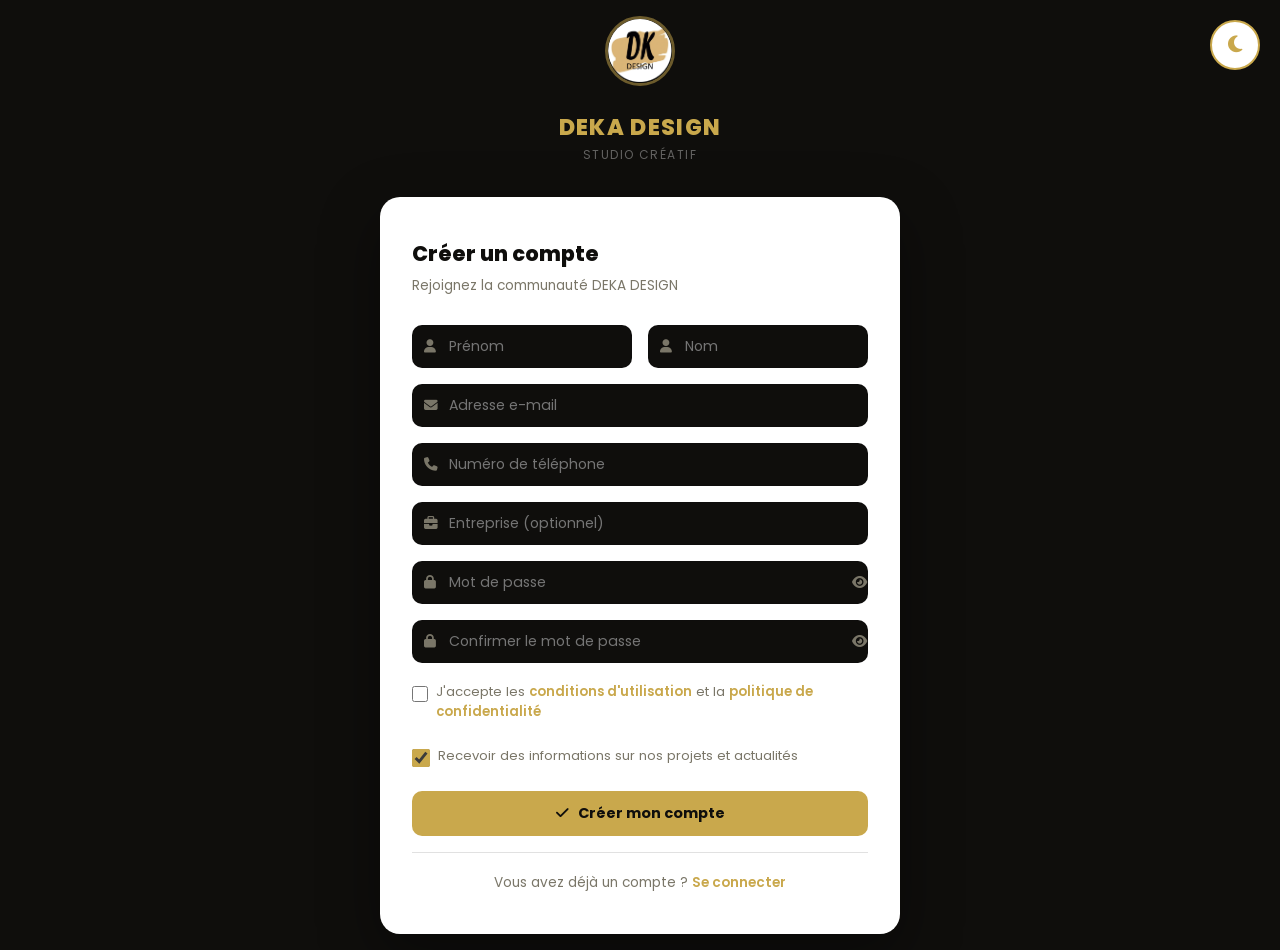
<file: pages/inscription.html>
<!DOCTYPE html>
<html lang="fr">
<head>
<meta charset="UTF-8">
<meta name="viewport" content="width=device-width, initial-scale=1.0">
<title>Inscription — DEKA DESIGN</title>
<link rel="stylesheet" href="../assets/css/global.css">
<link rel="stylesheet" href="https://cdnjs.cloudflare.com/ajax/libs/font-awesome/6.5.0/css/all.min.css">
<style>
  :root {
    --bg-primary: var(--ink);
    --bg-secondary: #fff;
    --text-primary: var(--ink);
    --text-secondary: var(--text-muted);
    --border-color: var(--border);
    --logo-text: rgba(255,255,255,0.35);
  }

  body.light-mode {
    --bg-primary: #f5f5f5;
    --bg-secondary: var(--ink);
    --text-primary: var(--ink);
    --text-secondary: rgba(15,14,12,0.6);
    --border-color: rgba(15,14,12,0.15);
    --logo-text: rgba(15,14,12,0.5);
  }

  body { background: var(--bg-primary); display: flex; align-items: center; justify-content: center; min-height: 100vh; padding: 1rem; transition: background 0.3s; }

  .inscription-wrap {
    width: 100%; max-width: 520px;
  }

  /* Logo centré */
  .inscription-logo {
    text-align: center; margin-bottom: 2rem;
  }
  .inscription-logo img {
    width: 70px; height: 70px; border-radius: 50%;
    object-fit: cover; border: 3px solid rgba(201,168,76,0.5);
    margin-bottom: 1rem;
  }
  .inscription-logo .name {
    font-family: 'Poppins', sans-serif; font-size: 1.4rem;
    font-weight: 800; color: var(--gold);
    letter-spacing: 0.06em;
  }
  .inscription-logo .sub {
    font-size: 0.75rem; color: var(--logo-text);
    letter-spacing: 0.12em; text-transform: uppercase;
    transition: color 0.3s;
  }

  /* Card inscription */
  .inscription-card {
    background: var(--bg-secondary); border-radius: 20px;
    padding: 2.5rem 2rem; box-shadow: 0 20px 60px rgba(0,0,0,0.4);
    transition: background 0.3s, box-shadow 0.3s;
  }
  .inscription-card h2 {
    font-family: 'Poppins', sans-serif; font-size: 1.3rem;
    font-weight: 800; margin-bottom: 0.3rem; color: var(--text-primary);
    transition: color 0.3s;
  }
  .inscription-card .sub { 
    font-size: 0.85rem; color: var(--text-secondary); margin-bottom: 1.8rem;
    transition: color 0.3s;
  }

  /* Messages */
  .inscription-success {
    background: var(--success-bg); color: var(--success);
    border-radius: 10px; padding: 10px 14px;
    font-size: 0.82rem; margin-bottom: 1rem; display: none;
  }
  .inscription-success.show { display: flex; align-items: center; gap: 8px; }

  .inscription-error {
    background: var(--danger-bg); color: var(--danger);
    border-radius: 10px; padding: 10px 14px;
    font-size: 0.82rem; margin-bottom: 1rem; display: none;
  }
  .inscription-error.show { display: flex; align-items: center; gap: 8px; }

  /* Input wrapper avec icône */
  .input-wrap { position: relative; margin-bottom: 1rem; }
  .input-wrap i {
    position: absolute; left: 12px; top: 50%; transform: translateY(-50%);
    color: var(--text-secondary); font-size: 0.85rem; z-index: 1;
    pointer-events: none;
    transition: color 0.3s;
  }
  .input-wrap .form-input { 
    padding-left: 36px;
    padding-right: 36px;
    background: var(--bg-primary);
    color: var(--text-primary);
    border-color: var(--border-color);
    transition: background 0.3s, color 0.3s, border-color 0.3s;
  }
  body.light-mode .input-wrap .form-input {
    background: #fff;
  }
  .input-wrap .toggle-pwd {
    position: absolute; right: 12px; top: 50%; transform: translateY(-50%);
    background: none; border: none; cursor: pointer;
    color: var(--text-secondary); font-size: 0.85rem; z-index: 2;
    padding: 4px 8px;
    transition: color 0.3s;
  }
  .input-wrap .toggle-pwd:hover { color: var(--text-primary); }

  /* Groupe d'inputs côte à côte */
  .input-group {
    display: grid; grid-template-columns: 1fr 1fr; gap: 1rem; margin-bottom: 1rem;
  }
  .input-group .input-wrap { margin-bottom: 0; }

  /* Checkbox */
  .checkbox-wrap {
    display: flex; align-items: flex-start; gap: 8px;
    margin: 1.2rem 0 1.5rem;
  }
  .checkbox-wrap input[type="checkbox"] {
    width: 18px; height: 18px; margin-top: 3px;
    cursor: pointer; accent-color: var(--gold);
  }
  .checkbox-wrap label {
    font-size: 0.82rem; color: var(--text-secondary);
    cursor: pointer; line-height: 1.5;
    transition: color 0.3s;
  }
  .checkbox-wrap label a {
    color: var(--gold); text-decoration: none; font-weight: 600;
  }
  .checkbox-wrap label a:hover { text-decoration: underline; }

  /* Bouton submit */
  .btn-submit {
    width: 100%; padding: 12px; border-radius: 10px;
    background: var(--gold); color: var(--text-primary);
    border: none; font-family: 'Poppins', sans-serif;
    font-size: 0.9rem; font-weight: 700;
    cursor: pointer; transition: all 0.2s;
    margin-bottom: 1rem;
  }
  .btn-submit:hover { background: var(--gold-dark); color: #fff; }
  .btn-submit:active { transform: scale(0.98); }

  /* Lien de connexion */
  .inscription-footer {
    text-align: center; border-top: 1px solid var(--border-color); padding-top: 1.2rem;
    font-size: 0.85rem; color: var(--text-secondary);
    transition: border-color 0.3s, color 0.3s;
  }
  .inscription-footer a {
    color: var(--gold); font-weight: 600; text-decoration: none;
  }
  .inscription-footer a:hover { text-decoration: underline; }

  /* Force password */
  .pwd-strength {
    display: flex; gap: 4px; margin-top: 6px;
  }
  .pwd-bar {
    flex: 1; height: 4px; border-radius: 2px;
    background: var(--border-color); transition: all 0.2s;
  }
  .pwd-text {
    font-size: 0.7rem; margin-top: 4px; font-weight: 600;
  }

  /* Toggle thème */
  .theme-toggle {
    position: fixed; top: 20px; right: 20px; z-index: 1000;
  }
  .theme-toggle button {
    width: 50px; height: 50px; border-radius: 50%;
    border: 2px solid var(--gold);
    background: var(--bg-secondary);
    color: var(--gold);
    font-size: 1.2rem;
    cursor: pointer;
    transition: all 0.3s;
    display: flex; align-items: center; justify-content: center;
  }
  .theme-toggle button:hover {
    background: var(--gold);
    color: var(--bg-secondary);
    transform: scale(1.1);
  }

  /* Responsive */
  @media (max-width: 640px) {
    .inscription-card { padding: 2rem 1.5rem; }
    .input-group { grid-template-columns: 1fr; }
    .theme-toggle { top: 10px; right: 10px; }
    .theme-toggle button { width: 45px; height: 45px; font-size: 1rem; }
  }
</style>
</head>
<body>
  <!-- Toggle thème -->
  <div class="theme-toggle">
    <button id="themeToggleBtn" title="Changer de thème" onclick="toggleTheme()">
      <i class="fas fa-moon"></i>
    </button>
  </div>

  <div class="inscription-wrap">
    <!-- Logo -->
    <div class="inscription-logo">
      <img src="../assets/images/logo.png" alt="DEKA DESIGN">
      <div class="name">DEKA DESIGN</div>
      <div class="sub">Studio Créatif</div>
    </div>

    <!-- Carte d'inscription -->
    <div class="inscription-card">
      <h2>Créer un compte</h2>
      <p class="sub">Rejoignez la communauté DEKA DESIGN</p>

      <!-- Messages -->
      <div class="inscription-success" id="successMsg">
        <i class="fas fa-check-circle"></i>
        <span>Inscription réussie ! Vous pouvez maintenant vous connecter.</span>
      </div>
      <div class="inscription-error" id="errorMsg">
        <i class="fas fa-exclamation-circle"></i>
        <span id="errorText">Une erreur est survenue. Veuillez réessayer.</span>
      </div>

      <!-- Formulaire -->
      <form id="inscriptionForm">
        <!-- Nom et Prénom -->
        <div class="input-group">
          <div class="input-wrap">
            <i class="fas fa-user"></i>
            <input 
              type="text" 
              class="form-input" 
              id="firstName" 
              placeholder="Prénom"
              required
            >
          </div>
          <div class="input-wrap">
            <i class="fas fa-user"></i>
            <input 
              type="text" 
              class="form-input" 
              id="lastName" 
              placeholder="Nom"
              required
            >
          </div>
        </div>

        <!-- Email -->
        <div class="input-wrap">
          <i class="fas fa-envelope"></i>
          <input 
            type="email" 
            class="form-input" 
            id="email" 
            placeholder="Adresse e-mail"
            required
          >
        </div>

        <!-- Téléphone -->
        <div class="input-wrap">
          <i class="fas fa-phone"></i>
          <input 
            type="tel" 
            class="form-input" 
            id="phone" 
            placeholder="Numéro de téléphone"
            pattern="[0-9+\-\s]+"
          >
        </div>

        <!-- Entreprise -->
        <div class="input-wrap">
          <i class="fas fa-briefcase"></i>
          <input 
            type="text" 
            class="form-input" 
            id="company" 
            placeholder="Entreprise (optionnel)"
          >
        </div>

        <!-- Mot de passe -->
        <div class="input-wrap">
          <i class="fas fa-lock"></i>
          <input 
            type="password" 
            class="form-input" 
            id="password" 
            placeholder="Mot de passe"
            required
          >
          <button type="button" class="toggle-pwd" id="togglePwd">
            <i class="fas fa-eye"></i>
          </button>
          <div class="pwd-strength" id="pwdStrength" style="display:none;">
            <div class="pwd-bar" id="bar1"></div>
            <div class="pwd-bar" id="bar2"></div>
            <div class="pwd-bar" id="bar3"></div>
          </div>
          <div class="pwd-text" id="pwdText" style="color:var(--text-muted); display:none;"></div>
        </div>

        <!-- Confirmation mot de passe -->
        <div class="input-wrap">
          <i class="fas fa-lock"></i>
          <input 
            type="password" 
            class="form-input" 
            id="confirmPassword" 
            placeholder="Confirmer le mot de passe"
            required
          >
          <button type="button" class="toggle-pwd" id="toggleConfirmPwd">
            <i class="fas fa-eye"></i>
          </button>
        </div>

        <!-- Conditions d'utilisation -->
        <div class="checkbox-wrap">
          <input 
            type="checkbox" 
            id="acceptTerms" 
            required
          >
          <label for="acceptTerms">
            J'accepte les <a href="#" target="_blank">conditions d'utilisation</a> et la <a href="#" target="_blank">politique de confidentialité</a>
          </label>
        </div>

        <!-- Newsletter -->
        <div class="checkbox-wrap">
          <input 
            type="checkbox" 
            id="newsletter" 
            checked
          >
          <label for="newsletter">
            Recevoir des informations sur nos projets et actualités
          </label>
        </div>

        <!-- Bouton soumettre -->
        <button type="submit" class="btn-submit">
          <i class="fas fa-check" style="margin-right:6px;"></i>
          Créer mon compte
        </button>
      </form>

      <!-- Pied de page -->
      <div class="inscription-footer">
        Vous avez déjà un compte ? 
        <a href="login.html">Se connecter</a>
      </div>
    </div>
  </div>

  <!-- Scripts -->
  <script>
    const form = document.getElementById('inscriptionForm');
    const successMsg = document.getElementById('successMsg');
    const errorMsg = document.getElementById('errorMsg');
    const errorText = document.getElementById('errorText');
    const togglePwd = document.getElementById('togglePwd');
    const toggleConfirmPwd = document.getElementById('toggleConfirmPwd');
    const passwordInput = document.getElementById('password');
    const confirmPasswordInput = document.getElementById('confirmPassword');
    const pwdStrength = document.getElementById('pwdStrength');
    const pwdText = document.getElementById('pwdText');
    const acceptTerms = document.getElementById('acceptTerms');

    // Afficher/masquer le mot de passe
    togglePwd.addEventListener('click', (e) => {
      e.preventDefault();
      const icon = togglePwd.querySelector('i');
      if (passwordInput.type === 'password') {
        passwordInput.type = 'text';
        icon.classList.remove('fa-eye');
        icon.classList.add('fa-eye-slash');
      } else {
        passwordInput.type = 'password';
        icon.classList.remove('fa-eye-slash');
        icon.classList.add('fa-eye');
      }
    });

    toggleConfirmPwd.addEventListener('click', (e) => {
      e.preventDefault();
      const icon = toggleConfirmPwd.querySelector('i');
      if (confirmPasswordInput.type === 'password') {
        confirmPasswordInput.type = 'text';
        icon.classList.remove('fa-eye');
        icon.classList.add('fa-eye-slash');
      } else {
        confirmPasswordInput.type = 'password';
        icon.classList.remove('fa-eye-slash');
        icon.classList.add('fa-eye');
      }
    });

    // Vérifier la force du mot de passe
    function checkPasswordStrength(pwd) {
      let strength = 0;
      const bars = [
        document.getElementById('bar1'),
        document.getElementById('bar2'),
        document.getElementById('bar3')
      ];

      if (pwd.length >= 8) strength++;
      if (/[a-z]/.test(pwd) && /[A-Z]/.test(pwd)) strength++;
      if (/[0-9]/.test(pwd) || /[!@#$%^&*]/.test(pwd)) strength++;

      bars.forEach((bar, i) => {
        if (i < strength) {
          bar.style.background = strength === 1 ? '#f39c12' : strength === 2 ? '#3498db' : '#27ae60';
        } else {
          bar.style.background = 'var(--surface2)';
        }
      });

      const texts = ['Faible', 'Moyen', 'Fort'];
      const colors = ['#f39c12', '#3498db', '#27ae60'];
      pwdText.textContent = texts[strength - 1] || '';
      pwdText.style.color = colors[strength - 1] || 'var(--text-muted)';

      return strength >= 2;
    }

    passwordInput.addEventListener('input', (e) => {
      pwdStrength.style.display = e.target.value ? 'flex' : 'none';
      pwdText.style.display = e.target.value ? 'block' : 'none';
      if (e.target.value) checkPasswordStrength(e.target.value);
    });

    // Validation et soumission
    form.addEventListener('submit', (e) => {
      e.preventDefault();
      successMsg.classList.remove('show');
      errorMsg.classList.remove('show');

      const firstName = document.getElementById('firstName').value.trim();
      const lastName = document.getElementById('lastName').value.trim();
      const email = document.getElementById('email').value.trim();
      const password = passwordInput.value;
      const confirmPassword = confirmPasswordInput.value;

      // Validations
      if (!firstName || !lastName) {
        errorText.textContent = 'Veuillez entrer votre nom et prénom.';
        errorMsg.classList.add('show');
        return;
      }

      if (!email.match(/^[^\s@]+@[^\s@]+\.[^\s@]+$/)) {
        errorText.textContent = 'Veuillez entrer une adresse e-mail valide.';
        errorMsg.classList.add('show');
        return;
      }

      if (password.length < 8) {
        errorText.textContent = 'Le mot de passe doit avoir au moins 8 caractères.';
        errorMsg.classList.add('show');
        return;
      }

      if (password !== confirmPassword) {
        errorText.textContent = 'Les mots de passe ne correspondent pas.';
        errorMsg.classList.add('show');
        return;
      }

      if (!acceptTerms.checked) {
        errorText.textContent = 'Vous devez accepter les conditions d\'utilisation.';
        errorMsg.classList.add('show');
        return;
      }

      // Si tout est valide
      console.log({
        firstName,
        lastName,
        email,
        phone: document.getElementById('phone').value,
        company: document.getElementById('company').value,
        newsletter: document.getElementById('newsletter').checked
      });

      successMsg.classList.add('show');
      form.reset();
      pwdStrength.style.display = 'none';
      pwdText.style.display = 'none';

      setTimeout(() => {
        // window.location.href = 'espace-client.html';
      }, 2000);
    });
  </script>
  <!-- Script de gestion du thème global -->
  <script src="../assets/js/theme.js"></script>

</body>
</html>
</file>
<file: assets/css/global.css>
/* ================================================================
   DEKA DESIGN — Feuille de style globale
   Partagée par toutes les pages du projet
================================================================ */

@import url('https://fonts.googleapis.com/css2?family=Poppins:wght@300;400;500;600;700;800&display=swap');

/* ===== VARIABLES ===== */
:root {
  --gold:       #C9A84C;
  --gold-light: #F0D080;
  --gold-dark:  #8A6A1E;
  --ink:        #0F0E0C;
  --ink-soft:   #1E1C18;
  --surface:    #F7F5F0;
  --surface2:   #EDEAE2;
  --border:     rgba(15,14,12,0.12);
  --text-muted: #7A7668;
  --success:    #065F46;
  --success-bg: #D1FAE5;
  --danger:     #991B1B;
  --danger-bg:  #FEE2E2;
  --warning:    #92400E;
  --warning-bg: #FEF3C7;
  --info:       #1E40AF;
  --info-bg:    #DBEAFE;
}

/* Mode clair */
body.light-mode {
  background: #f5f5f5;
  color: var(--ink);
}

body.light-mode .topbar {
  background: var(--surface);
  border-bottom: 1px solid var(--border);
  box-shadow: none;
}

body.light-mode .topbar-logo-text .brand-name {
  color: var(--gold);
}

body.light-mode .topbar-logo-text .brand-sub {
  color: var(--ink-soft);
}

body.light-mode .nav-link {
  color: var(--text-muted);
}

body.light-mode .nav-link:hover {
  color: var(--gold);
}

body.light-mode .user-badge {
  color: var(--text-muted);
}

/* ===== RESET ===== */
*, *::before, *::after { box-sizing: border-box; margin: 0; padding: 0; }
html { scroll-behavior: smooth; }
body {
  font-family: 'Poppins', sans-serif;
  background: var(--surface);
  color: var(--ink);
  min-height: 100vh;
  line-height: 1.6;
}
h1, h2, h3, h4, .brand { font-family: 'Poppins', sans-serif; }
a { color: inherit; text-decoration: none; }
img { max-width: 100%; }

/* ===== SCROLLBAR ===== */
::-webkit-scrollbar { width: 5px; }
::-webkit-scrollbar-track { background: var(--surface); }
::-webkit-scrollbar-thumb { background: var(--gold); border-radius: 4px; }

/* ===== TOPBAR ===== */
.topbar {
  position: sticky; top: 0; z-index: 200;
  background: var(--ink);
  border-bottom: 1px solid rgba(201,168,76,0.3);
  display: flex; align-items: center; justify-content: space-between;
  padding: 0 2rem; height: 64px;
  box-shadow: 0 2px 20px rgba(0,0,0,0.3);
}
.topbar-logo {
  display: flex; align-items: center; gap: 10px;
  cursor: pointer; text-decoration: none;
}
.topbar-logo img {
  height: 44px; width: 44px;
  border-radius: 50%; object-fit: cover;
  border: 2px solid rgba(201,168,76,0.5);
  transition: border-color 0.2s;
}
.topbar-logo:hover img { border-color: var(--gold); }
.topbar-logo-text { display: flex; flex-direction: column; line-height: 1.1; }
.topbar-logo-text .brand-name {
  font-family: 'Poppins', sans-serif; font-size: 1rem; font-weight: 800;
  color: var(--gold); letter-spacing: 0.06em;
}
.topbar-logo-text .brand-sub {
  font-size: 0.58rem; color: rgba(255,255,255,0.4);
  letter-spacing: 0.14em; text-transform: uppercase;
}

/* Nav links */
.topbar-nav { display: flex; align-items: center; gap: 4px; }
.nav-link {
  display: flex; align-items: center; gap: 6px;
  padding: 7px 16px; border-radius: 25px;
  font-size: 0.78rem; font-weight: 600;
  letter-spacing: 0.04em; text-transform: uppercase;
  color: rgba(255,255,255,0.5);
  transition: all 0.2s; border: none; background: transparent;
  cursor: pointer; text-decoration: none;
}
.nav-link:hover { color: rgba(255,255,255,0.9); }
.nav-link.active {
  background: var(--gold); color: var(--ink);
}
.nav-link i { font-size: 0.8rem; }

/* User badge */
.user-badge {
  display: flex; align-items: center; gap: 8px;
  font-size: 0.82rem; color: rgba(255,255,255,0.75);
  position: relative;
}
.avatar {
  width: 34px; height: 34px; border-radius: 50%;
  background: linear-gradient(135deg, var(--gold), var(--gold-dark));
  display: flex; align-items: center; justify-content: center;
  font-size: 0.72rem; font-weight: 800; color: var(--ink);
  cursor: pointer; border: 2px solid transparent;
  transition: border-color 0.2s;
}
.avatar:hover { border-color: var(--gold); }
.user-dropdown {
  display: none; position: absolute; top: 44px; right: 0;
  background: #fff; border: 1px solid var(--border);
  border-radius: 12px; min-width: 200px;
  box-shadow: 0 8px 40px rgba(0,0,0,0.15);
  overflow: hidden; z-index: 300;
}
.user-dropdown.open { display: block; }
.user-dropdown-header {
  padding: 12px 16px;
  background: var(--ink); color: #fff;
}
.user-dropdown-header .ud-name { font-family: 'Poppins', sans-serif; font-size: 0.9rem; font-weight: 700; }
.user-dropdown-header .ud-email { font-size: 0.72rem; color: rgba(255,255,255,0.5); }
.user-dropdown a, .user-dropdown button {
  display: flex; align-items: center; gap: 10px;
  padding: 10px 16px; font-size: 0.83rem;
  color: var(--ink); background: none; border: none;
  width: 100%; cursor: pointer; transition: background 0.15s;
  text-decoration: none;
}
.user-dropdown a:hover, .user-dropdown button:hover { background: var(--surface); }
.user-dropdown a i, .user-dropdown button i { color: var(--gold-dark); width: 14px; }
.user-dropdown .logout-btn { color: var(--danger); border-top: 1px solid var(--border); }
.user-dropdown .logout-btn i { color: var(--danger); }

/* ===== CARDS ===== */
.card {
  background: #fff; border: 1px solid var(--border);
  border-radius: 16px; padding: 1.5rem;
}
.card-title {
  font-family: 'Poppins', sans-serif; font-size: 1rem; font-weight: 700;
  margin-bottom: 1.2rem;
  display: flex; align-items: center; gap: 8px;
}
.card-title i { color: var(--gold); font-size: 0.9rem; }

/* ===== STAT CARDS ===== */
.stat-card {
  background: var(--ink); border-radius: 16px;
  padding: 1.4rem; color: #fff; position: relative; overflow: hidden;
}
.stat-card::after {
  content: ''; position: absolute; bottom: -20px; right: -20px;
  width: 80px; height: 80px;
  background: rgba(201,168,76,0.15); border-radius: 50%;
}
.stat-label { font-size: 0.72rem; text-transform: uppercase; letter-spacing: 0.08em; color: rgba(255,255,255,0.45); margin-bottom: 6px; }
.stat-value { font-family: 'Poppins', sans-serif; font-size: 2rem; font-weight: 800; color: var(--gold); }
.stat-sub { font-size: 0.75rem; color: rgba(255,255,255,0.5); margin-top: 4px; }

/* ===== BOUTONS ===== */
.btn {
  display: inline-flex; align-items: center; gap: 7px;
  padding: 10px 20px; border-radius: 10px;
  font-family: 'Poppins', sans-serif;
  font-size: 0.85rem; font-weight: 600;
  cursor: pointer; border: none; transition: all 0.2s;
  text-decoration: none;
}
.btn-gold    { background: var(--gold); color: var(--ink); }
.btn-gold:hover { background: var(--gold-dark); color: #fff; }
.btn-dark    { background: var(--ink); color: var(--gold); }
.btn-dark:hover { background: #2c2a22; }
.btn-outline { background: transparent; border: 1.5px solid var(--border); color: var(--ink); }
.btn-outline:hover { border-color: var(--gold); color: var(--gold-dark); }
.btn-danger  { background: var(--danger-bg); color: var(--danger); }
.btn-danger:hover { background: #e74c3c; color: #fff; }
.btn-sm { padding: 6px 14px; font-size: 0.78rem; }
.btn-lg { padding: 14px 32px; font-size: 0.95rem; font-weight: 700; }

/* ===== FORMULAIRES ===== */
.form-group { margin-bottom: 1rem; }
.form-label {
  display: block; font-size: 0.78rem; font-weight: 600;
  margin-bottom: 5px; color: var(--text-muted);
  text-transform: uppercase; letter-spacing: 0.05em;
}
.form-input, .form-select, .form-textarea {
  width: 100%; border: 1px solid var(--border);
  border-radius: 10px; padding: 10px 14px;
  font-family: 'Poppins', sans-serif; font-size: 0.88rem;
  background: var(--surface); transition: border-color 0.2s;
  outline: none; color: var(--ink);
}
.form-input:focus, .form-select:focus, .form-textarea:focus {
  border-color: var(--gold); background: #fff;
  box-shadow: 0 0 0 3px rgba(201,168,76,0.12);
}
.form-input.error { border-color: #e74c3c; }
.form-error { font-size: 0.72rem; color: #e74c3c; margin-top: 4px; }
.form-textarea { resize: vertical; min-height: 100px; }

/* ===== BADGES / STATUS ===== */
.badge {
  display: inline-flex; align-items: center; gap: 4px;
  padding: 3px 10px; border-radius: 99px;
  font-size: 0.7rem; font-weight: 600; letter-spacing: 0.04em;
}
.badge-pending   { background: var(--warning-bg); color: var(--warning); }
.badge-creation  { background: var(--info-bg);    color: var(--info); }
.badge-revision  { background: #EDE9FE;            color: #5B21B6; }
.badge-delivered { background: var(--success-bg); color: var(--success); }
.badge-paid      { background: var(--success-bg); color: var(--success); }
.badge-unpaid    { background: var(--warning-bg); color: var(--warning); }
.badge-cancelled { background: var(--danger-bg);  color: var(--danger); }

/* ===== PROGRESS BAR ===== */
.progress-track { height: 10px; background: var(--surface2); border-radius: 99px; overflow: hidden; margin: 8px 0; }
.progress-fill { height: 100%; border-radius: 99px; background: linear-gradient(90deg, var(--gold-dark), var(--gold)); transition: width 0.6s ease; }
.progress-fill.danger  { background: linear-gradient(90deg, #c0392b, #e74c3c); }
.progress-fill.warning { background: linear-gradient(90deg, #d68910, #f39c12); }

/* ===== TABLES ===== */
table { width: 100%; border-collapse: collapse; }
thead th {
  text-align: left; padding: 10px 12px;
  font-size: 0.7rem; text-transform: uppercase;
  letter-spacing: 0.08em; color: var(--text-muted);
  border-bottom: 1px solid var(--border);
}
tbody tr { border-bottom: 1px solid var(--border); transition: background 0.15s; }
tbody tr:last-child { border-bottom: none; }
tbody tr:hover { background: var(--surface); }
tbody td { padding: 12px; font-size: 0.86rem; }

/* ===== MODAL ===== */
.modal-overlay {
  display: none; position: fixed; inset: 0;
  background: rgba(15,14,12,0.65); backdrop-filter: blur(4px);
  z-index: 500; align-items: center; justify-content: center;
}
.modal-overlay.open { display: flex; }
.modal {
  background: #fff; border-radius: 20px; padding: 2rem;
  width: 90%; max-width: 520px;
  max-height: 90vh; overflow-y: auto;
  animation: slideUp 0.3s ease;
}
.modal-lg  { max-width: 680px; }
.modal-xl  { max-width: 860px; }
@keyframes slideUp {
  from { transform: translateY(30px); opacity: 0; }
  to   { transform: translateY(0);    opacity: 1; }
}
.modal-title {
  font-family: 'Poppins', sans-serif; font-size: 1.2rem; font-weight: 800;
  margin-bottom: 1.5rem;
  display: flex; justify-content: space-between; align-items: center;
}
.modal-close {
  cursor: pointer; color: var(--text-muted); font-size: 1.2rem;
  background: none; border: none; transition: color 0.2s;
}
.modal-close:hover { color: var(--ink); }

/* ===== TOAST ===== */
#toast {
  position: fixed; bottom: 2rem; right: 2rem;
  background: var(--ink); color: #fff;
  padding: 12px 20px; border-radius: 10px; font-size: 0.85rem;
  border-left: 3px solid var(--gold);
  transform: translateX(200%);
  transition: transform 0.35s cubic-bezier(.175,.885,.32,1.275);
  z-index: 999;
}
#toast.show { transform: translateX(0); }

/* ===== PAGE LAYOUT ===== */
.page-wrapper { padding: 2rem; max-width: 1200px; margin: 0 auto; }
.page-header {
  display: flex; justify-content: space-between; align-items: center;
  margin-bottom: 2rem; flex-wrap: wrap; gap: 1rem;
}
.page-header h1 { font-size: 1.6rem; font-weight: 800; }

/* ===== SELECT STATUS ===== */
.status-select {
  border: 1px solid var(--border); border-radius: 8px;
  padding: 4px 8px; font-size: 0.78rem;
  background: var(--surface); cursor: pointer;
  outline: none; font-family: 'Poppins', sans-serif;
}
.status-select:focus { border-color: var(--gold); }

/* ===== FORFAIT CARD ===== */
.forfait-wrap {
  background: linear-gradient(135deg, var(--ink) 0%, #2c2a22 100%);
  border-radius: 16px; padding: 1.5rem; color: #fff;
  border: 1px solid rgba(201,168,76,0.3);
}

/* ===== BRAND LIBRARY ===== */
.brand-grid { display: grid; grid-template-columns: repeat(auto-fill, minmax(160px, 1fr)); gap: 1rem; }
.brand-item {
  background: var(--surface); border: 1px solid var(--border);
  border-radius: 12px; padding: 1rem; text-align: center;
  cursor: pointer; transition: all 0.2s;
}
.brand-item:hover { border-color: var(--gold); background: #fff; transform: translateY(-2px); }
.brand-thumb { width: 60px; height: 60px; border-radius: 10px; margin: 0 auto 10px; display: flex; align-items: center; justify-content: center; font-size: 1.6rem; }
.brand-name  { font-size: 0.78rem; font-weight: 600; }
.brand-type  { font-size: 0.68rem; color: var(--text-muted); }

/* ===== RELANCES ===== */
.relance-item {
  display: flex; align-items: center; justify-content: space-between;
  padding: 12px 0; border-bottom: 1px solid var(--border);
}
.relance-item:last-child { border-bottom: none; }
.relance-dot { width: 8px; height: 8px; border-radius: 50%; flex-shrink: 0; }
.dot-urgent  { background: #e74c3c; }
.dot-warning { background: #f39c12; }
.dot-ok      { background: #27ae60; }
@keyframes pulse-dot { 0%,100% { opacity:1; } 50% { opacity:0.4; } }
.dot-pulse { animation: pulse-dot 1.8s infinite; }

/* ===== RECUS ===== */
.recu-item {
  display: flex; align-items: center; justify-content: space-between;
  padding: 14px 0; border-bottom: 1px solid var(--border); gap: 1rem;
}
.recu-item:last-child { border-bottom: none; }
.recu-num { font-family: 'Poppins', sans-serif; font-size: 0.75rem; font-weight: 700; color: var(--gold-dark); letter-spacing: 0.06em; }


/* ===== FOOTER ===== */
footer {
  background: #080807;
  border-top: 1px solid rgba(201,168,76,0.15);
  padding: 3.5rem 2rem 2rem;
  margin-top: 3rem;
}
.footer-container {
  max-width: 1200px;
  margin: 0 auto;
  display: grid;
  grid-template-columns: 1fr 1fr 1fr;
  gap: 3rem;
  align-items: center;
}
.footer-logo-section {
  display: flex;
  flex-direction: column;
  align-items: flex-start;
  gap: 0.5rem;
}
.footer-logo-section img {
  height: 50px;
  width: 50px;
  border-radius: 50%;
  border: 2px solid var(--gold);
  object-fit: cover;
}
.footer-logo-section .logo-text {
  font-family: 'Poppins', sans-serif;
  font-size: 0.9rem;
  font-weight: 800;
  color: var(--gold);
  letter-spacing: 0.05em;
}
.footer-logo-section .logo-sub {
  font-size: 0.65rem;
  color: rgba(255,255,255,0.35);
  text-transform: uppercase;
  letter-spacing: 0.05em;
}
.footer-contact-section {
  text-align: center;
  display: flex;
  flex-direction: column;
  gap: 0.5rem;
}
.footer-contact-section .contact-label {
  font-size: 0.65rem;
  text-transform: uppercase;
  color: rgba(255,255,255,0.35);
  letter-spacing: 0.1em;
  font-weight: 700;
}
.footer-contact-section .contact-email {
  font-size: 0.95rem;
  color: #fff;
  font-weight: 600;
  transition: color 0.2s;
}
.footer-contact-section .contact-email:hover {
  color: var(--gold);
}
.footer-socials-section {
  display: flex;
  justify-content: flex-end;
  gap: 1.2rem;
  align-items: center;
}
.social-link {
  width: 40px;
  height: 40px;
  display: flex;
  align-items: center;
  justify-content: center;
  border-radius: 50%;
  background: rgba(201,168,76,0.1);
  color: var(--gold);
  transition: all 0.3s ease;
  text-decoration: none;
  font-size: 1rem;
}
.social-link:hover {
  background: var(--gold);
  color: #080807;
  transform: translateY(-3px);
}
.footer-bottom {
  margin-top: 2rem;
  padding-top: 1.5rem;
  border-top: 1px solid rgba(201,168,76,0.1);
  text-align: center;
  font-size: 0.75rem;
  color: rgba(255,255,255,0.25);
  letter-spacing: 0.05em;
}

/* ===== RESPONSIVE ===== */
@media (max-width: 860px) {
  .nav-label { display: none; }
}
@media (max-width: 768px) {
  .footer-container {
    grid-template-columns: 1fr;
    gap: 1.5rem;
    text-align: center;
  }
  .footer-logo-section {
    align-items: center;
    justify-content: center;
  }
  .footer-socials-section {
    justify-content: center;
  }
}
@media (max-width: 640px) {
  .topbar { padding: 0 1rem; height: 56px; }
  .page-wrapper { padding: 1rem; }
  .stat-value { font-size: 1.5rem; }
  .nav-link { padding: 6px 10px; }
}
</file>
